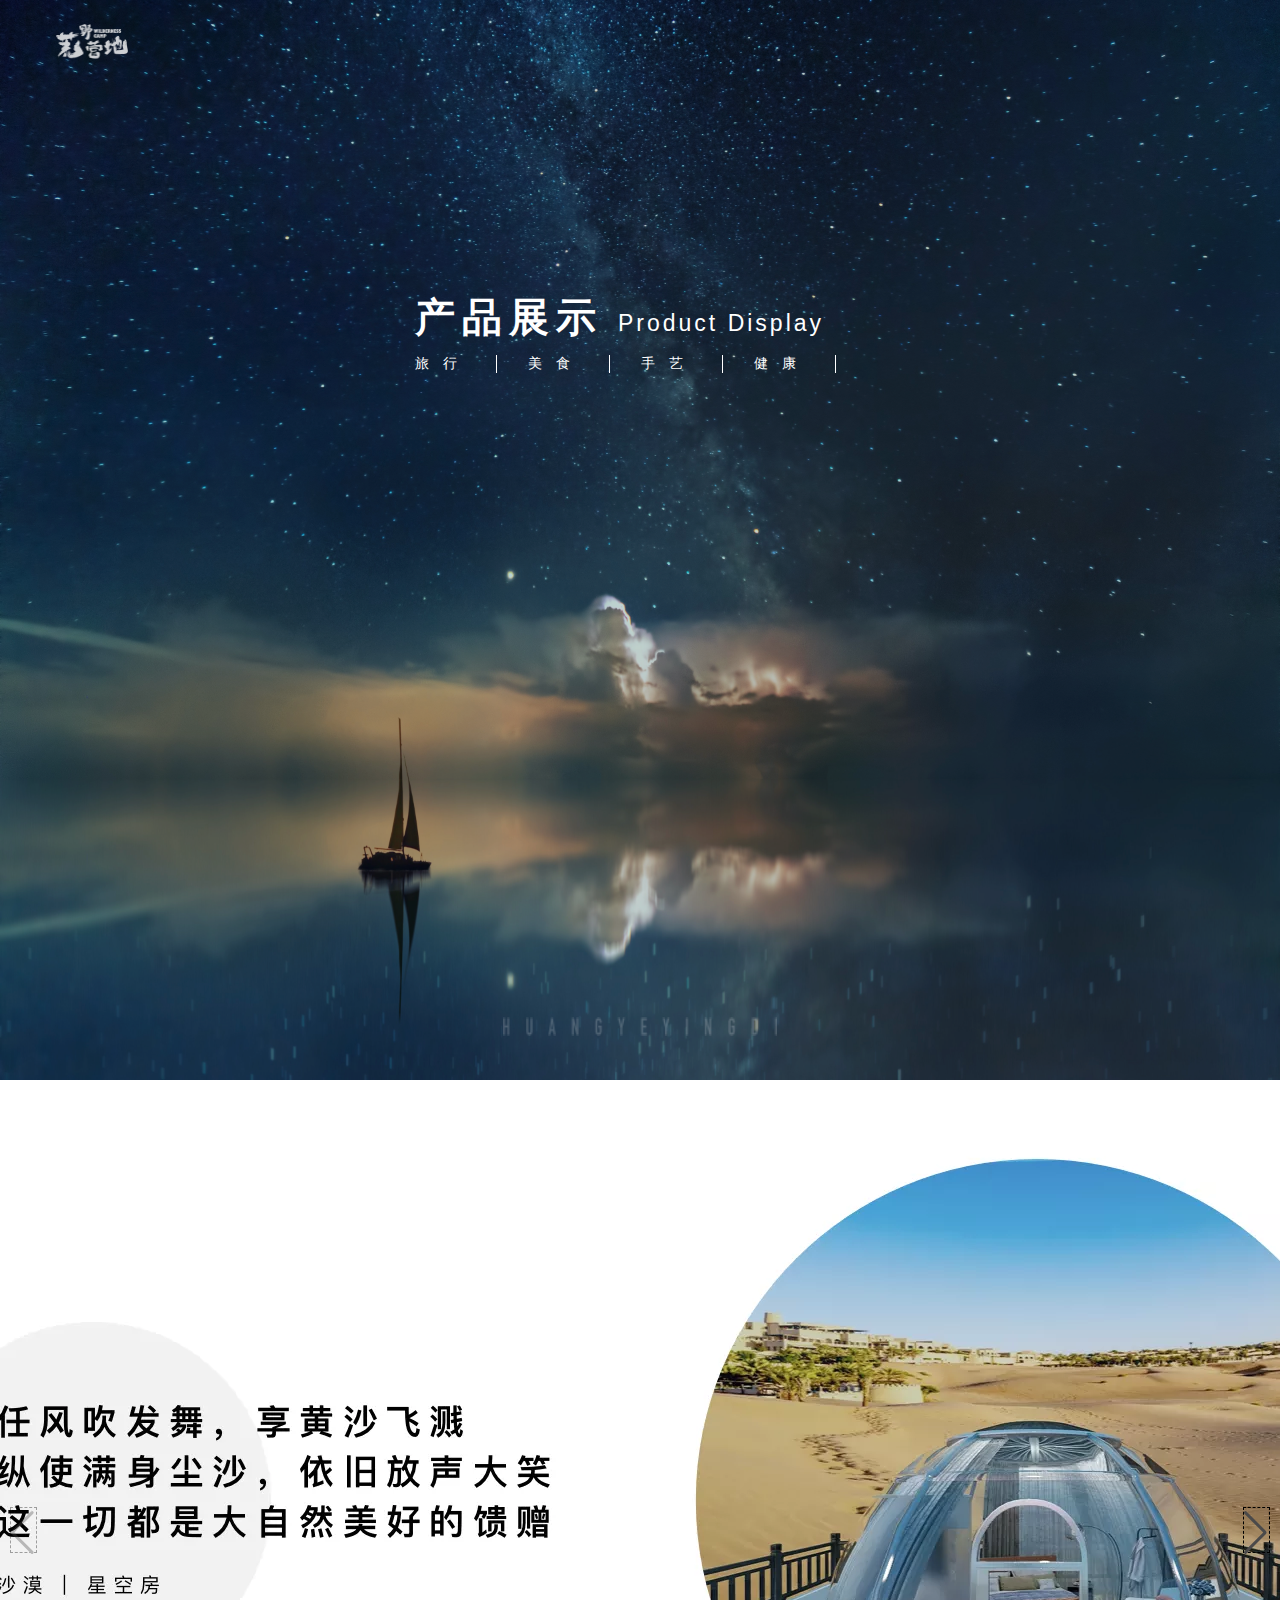
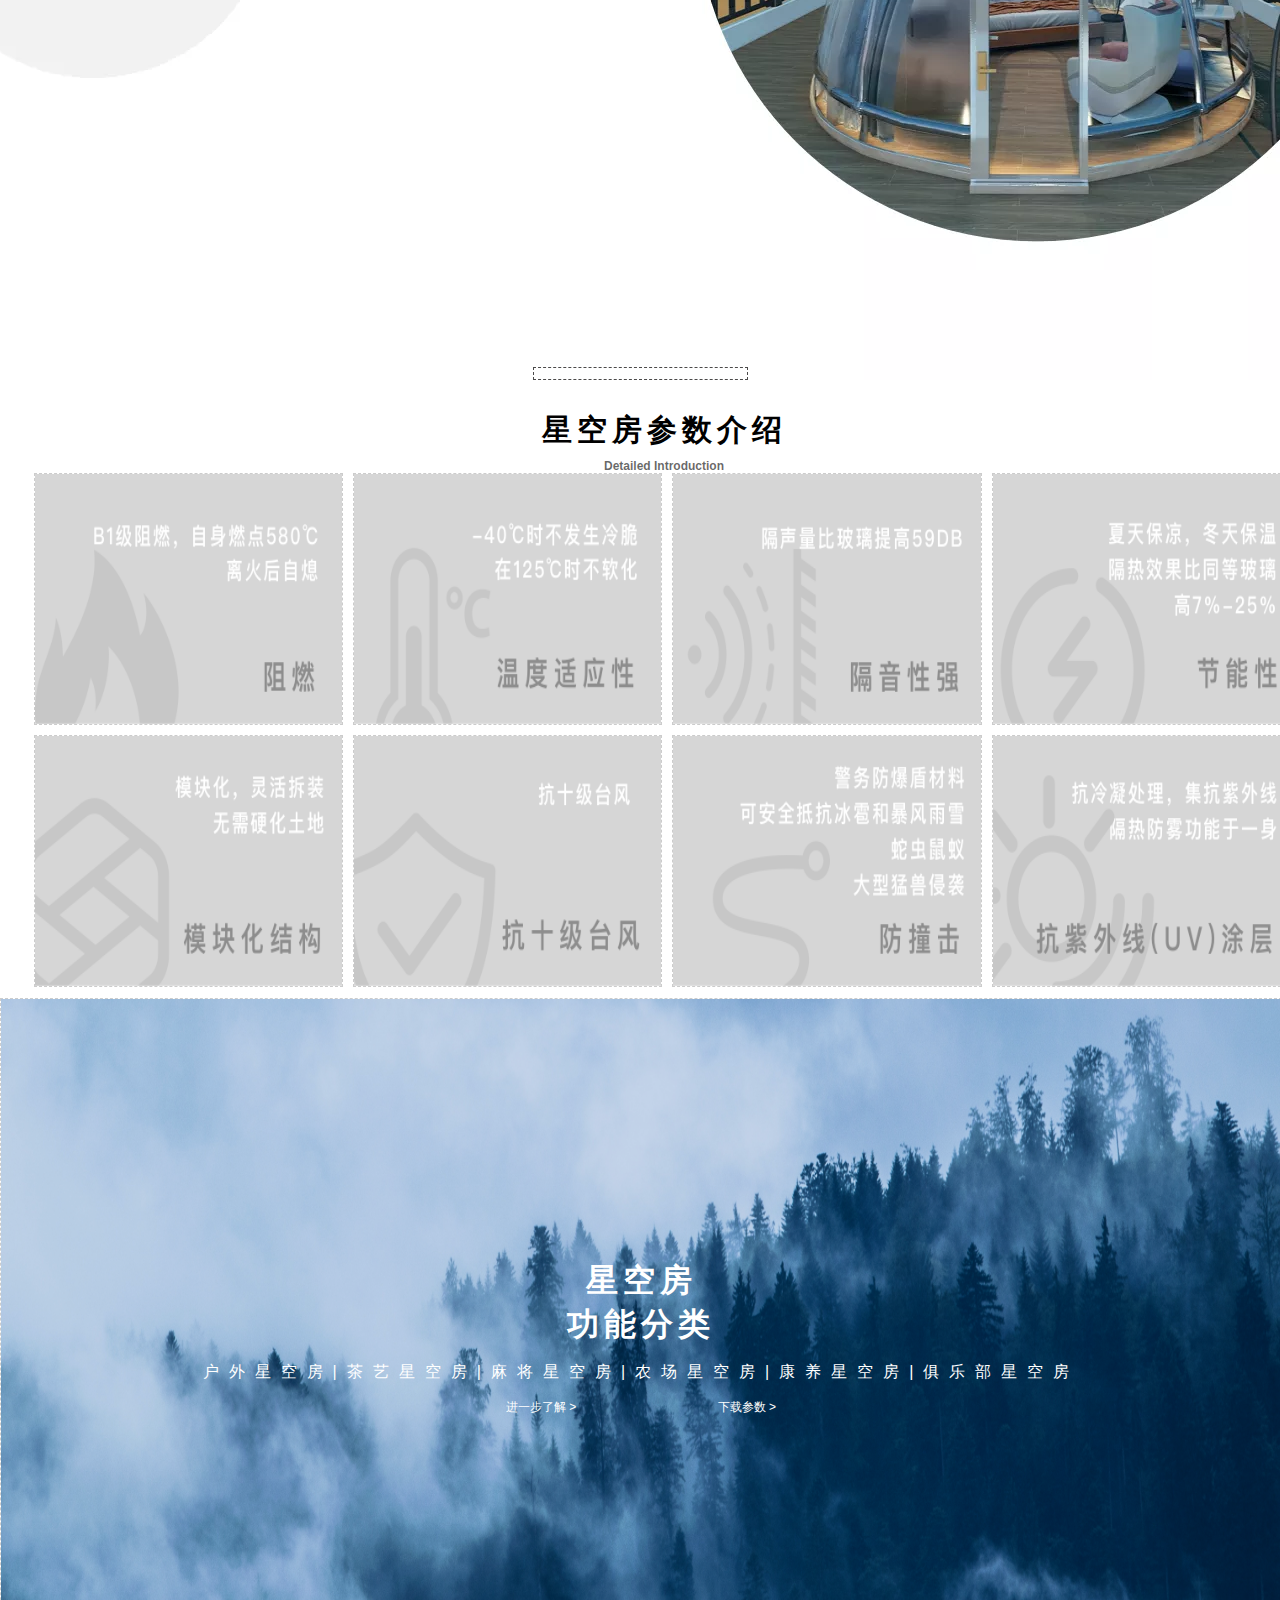
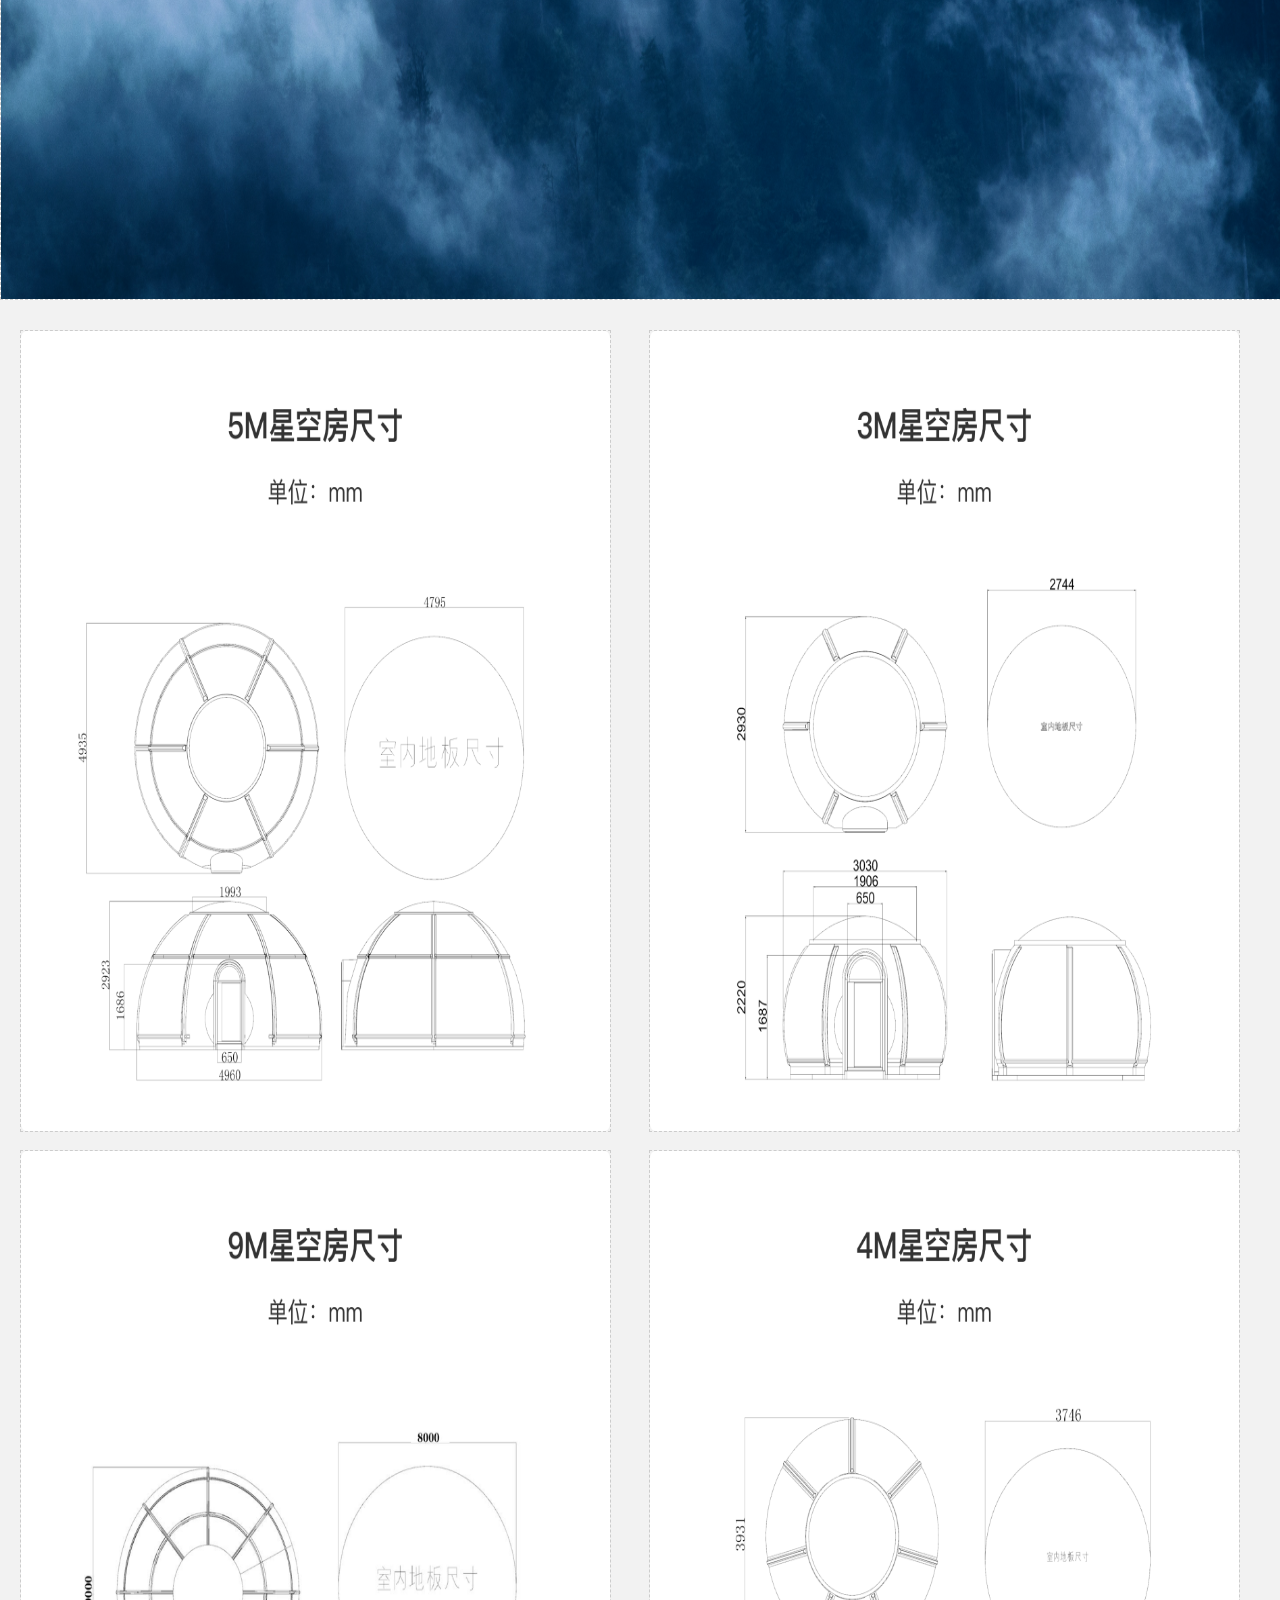
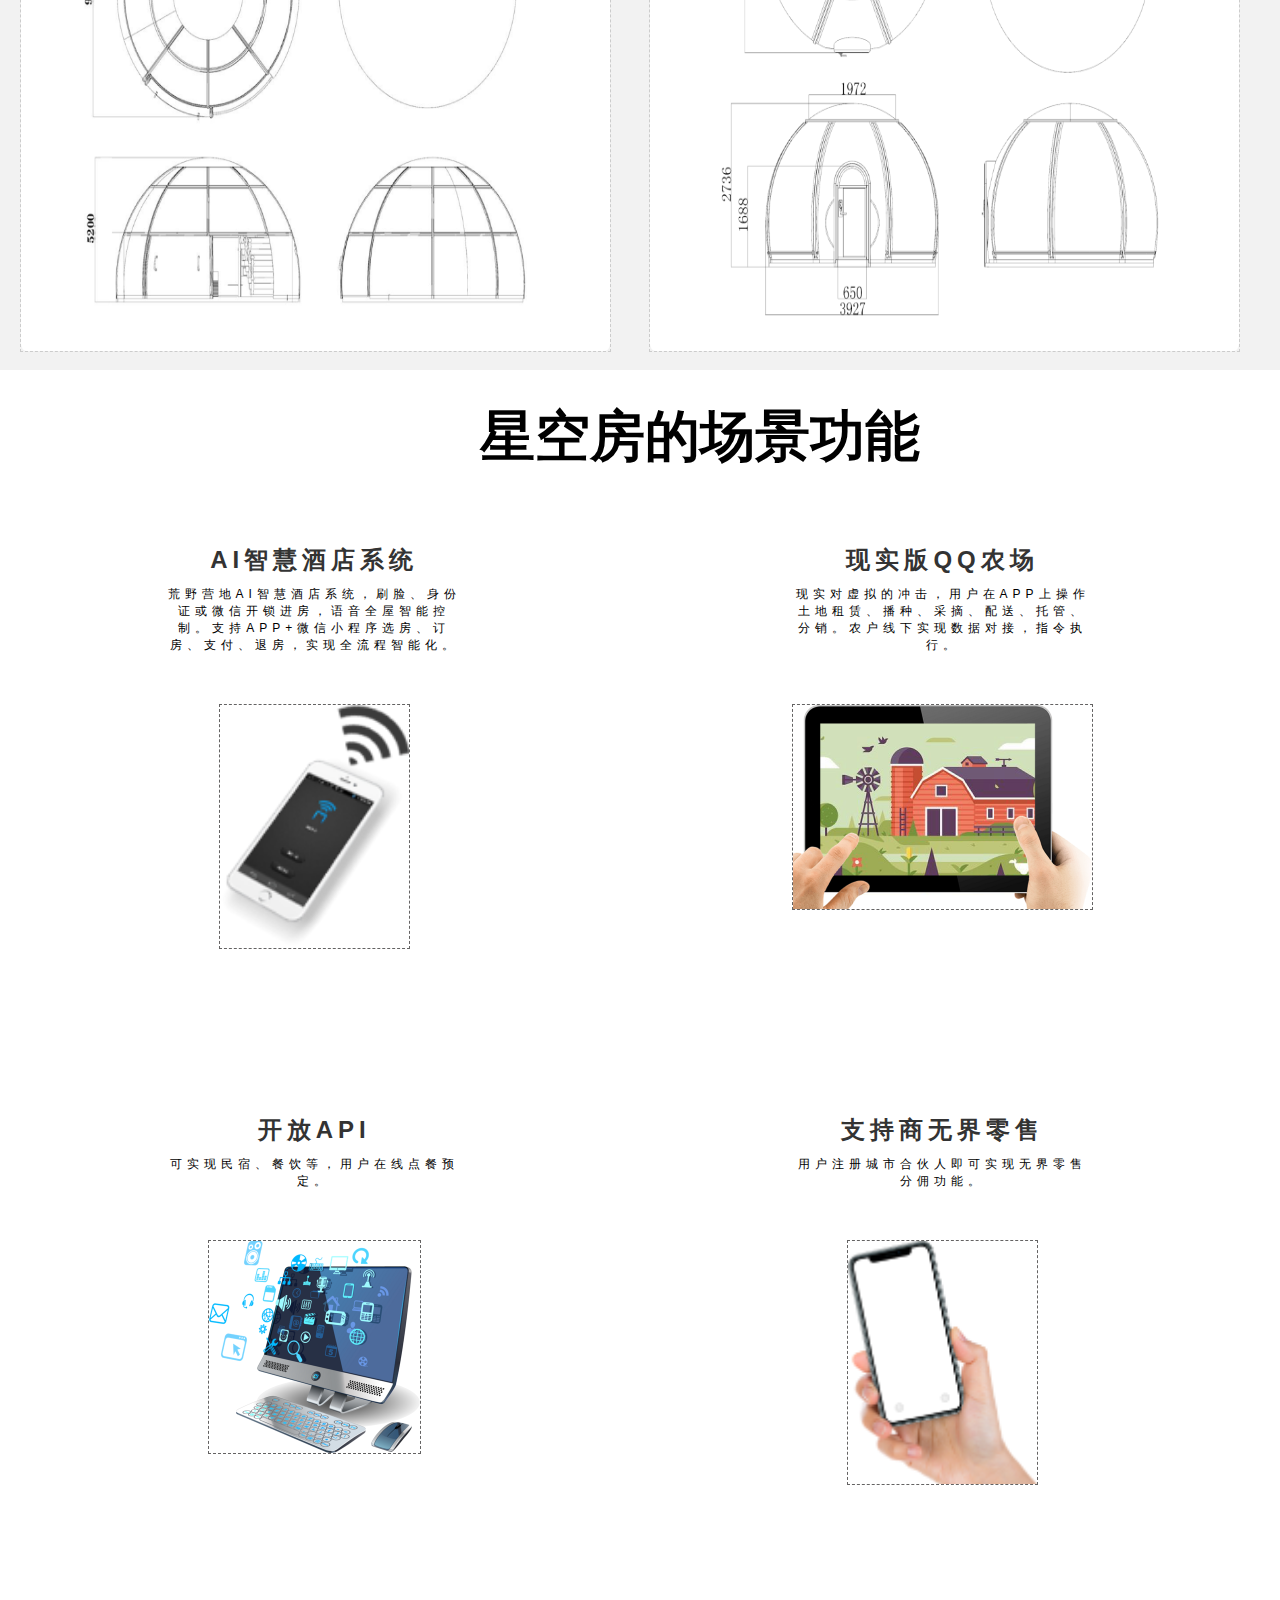
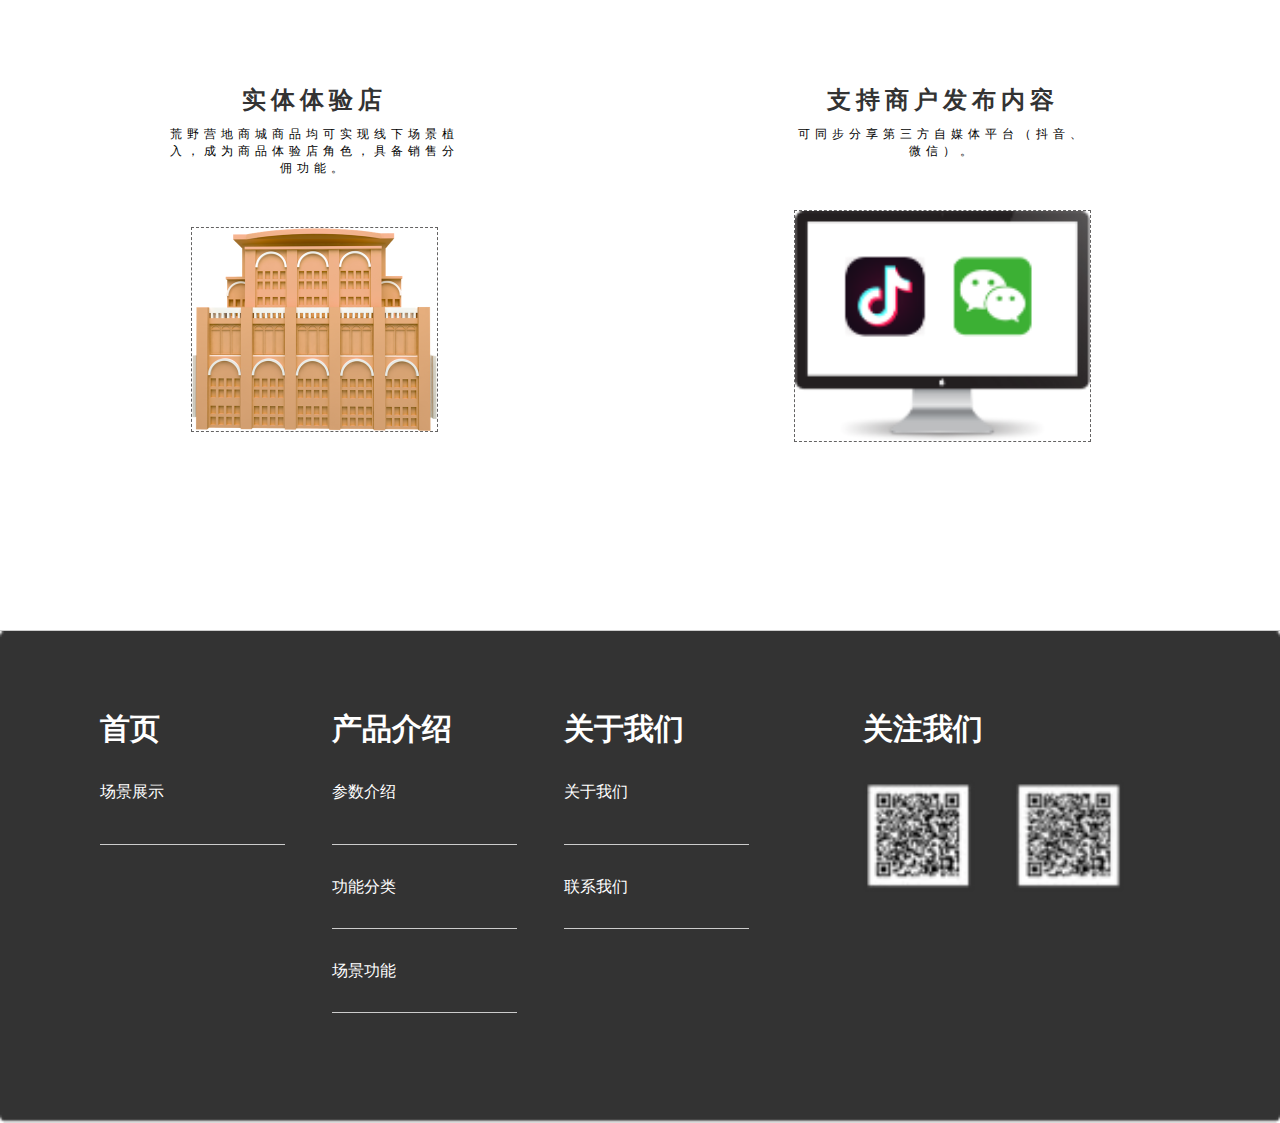
<file: html/Exhibition.html>
<!DOCTYPE html>
<html lang="en">
<head>
    <meta charset="UTF-8">
    <meta name="viewport" content="width=device-width, initial-scale=1.0">
    <meta http-equiv="X-UA-Compatible" content="ie=edge">
    <title>产品介绍</title>
    <link rel="stylesheet" href="../css/Exhibition-phone.css">
    <link rel="stylesheet" href="../css/swiper.min.css">
    <!-- b -->
</head>
<body>
    <div class="header">
        <img src="../image/logo-phone1.png" alt="" class="header-logo">
        <div class="header-text">
            <div class="header-text-left">
                <h3>产品展示</h3>
                <p>Product Display</p>
            </div>  
            <span class='line'></span>
            <div class="header-text-right">
                <p>
                    日月星辰 山川湖海 世间万象 人生百态
                </p>
            </div>
            <div class="header-right">
                <ul>
                    <li class="one">旅  行</li>
                    <li>美  食</li>
                    <li>手  艺</li>
                    <li>健  康</li>
                </ul>
            </div>
        </div>
        <img src="../image/huangyeyingdi(2).png" alt="" class="header-bottom">
    </div>
    <!-- PC轮播图 -->
    <div class="swiper-container">
        <div class="swiper-wrapper">
          <div class="swiper-slide box1">
            <img src="../image/huangyeyingdi(2).png" alt="" class="bottom">
          </div>
          <div class="swiper-slide box2">
            <img src="../image/huangyeyingdi(2).png" alt="" class="bottom">
          </div>
        </div>
        <div class="swiper-button-next"></div>
        <div class="swiper-button-prev"></div>
   </div>
    <div class="ListDiagram1">
    </div>
    <div class="ListDiagram2">
    </div>
    <div class="ListDiagram3">
        <div class="ListDiagram3-left">
            <p>
                沙漠 | 星空房
            </p>
        </div>
        <div class="ListDiagram3-left-zindex">
            <p>任风吹发舞，享黄沙飞溅&nbsp&nbsp&nbsp&nbsp&nbsp&nbsp&nbsp&nbsp&nbsp 纵使满身尘沙，依旧放声大笑 这一切都是大自然美好的馈赠</p>
        </div>
        <div class="ListDiagram3-right">
            <img src="../image/ListDiagram3.png" alt="">
        </div>
        <div class="ListDiagram3-bottom">
            <img src="../image/huangyeyingdi(3).png" alt="">
        </div>
    </div>
    <!--星空房 -->
    <div class="StarryRoom">
        <h4>星空房参数介绍</h4>
        <p>Detailed Introduction</p>
        <div class="StarryRoom-list1">
            <img src="../image/StarryRoom-list1(1).png" alt="" class="fl"/>
            <img src="../image/StarryRoom-list1(2).png" alt="" class="fr"/>
        </div>
        <div class="StarryRoom-list2">
            <img src="../image/StarryRoom-list2(1).png" alt="" class="fl"/>
            <img src="../image/StarryRoom-list2(2).png" alt="" class="fr"/>
        </div>
        <div class="StarryRoom-list3">
            <img src="../image/StarryRoom-list3(1).png" alt="" class="fl"/>
            <img src="../image/StarryRoom-list3(2).png" alt="" class="fr"/>
        </div>
        <div class="StarryRoom-list4">
            <img src="../image/StarryRoom-list4(1).png" alt="" class="fl"/>
            <img src="../image/StarryRoom-list4(2).png" alt="" class="fr"/>
        </div>
        <!-- pc -->
        <div class="list">
            <ul>
                <li>
                    <img src="../image/StarryRoom-list1(1).png" alt="" class="fl"/>
                </li>
                <li>
                    <img src="../image/StarryRoom-list1(2).png" alt="" class="fr"/>
                </li>
                <li>
                    <img src="../image/StarryRoom-list2(1).png" alt="" class="fl"/>
                </li>
                <li>
                    <img src="../image/StarryRoom-list2(2).png" alt="" class="fr"/>
                </li>
                <li>
                    <img src="../image/StarryRoom-list3(1).png" alt="" class="fl"/>
                </li>
                <li>
                    <img src="../image/StarryRoom-list3(2).png" alt="" class="fr"/>
                </li>
                <li>
                    <img src="../image/StarryRoom-list4(1).png" alt="" class="fl"/>
                </li>
                <li>
                    <img src="../image/StarryRoom-list4(2).png" alt="" class="fr"/>
                </li>
            </ul>
        </div>
        
    </div>
    <!-- 功能设计 -->
    <div class="FunctionalClassification">
        <div class="FunctionalClassification-h4">
            <h4>&nbsp;星空房&nbsp;<br>功能分类</h4>
        </div>
        <p>户外星空房|茶艺星空房|麻将星空房|农场星空房|康养星空房|俱乐部星空房</p>
        <div class="fa">
            <a href="javasecipt:;">进一步了解&nbsp;></a><a href="javasecipt:;">下载参数&nbsp;> </a>
        </div>
        <span class="FunctionalClassification-span1"><a href="javasecipt:;">进一步了解&nbsp;></a></span>
        <span class="FunctionalClassification-span2"><a href="javasecipt:;">下载参数&nbsp;> </a></span>
    </div>

    <div class="Design">
        <div class="Design1">
            <img src="../image/design1.png" alt="">
        </div>
        <div class="Design2">
            <img src="../image/design2.png" alt="">
        </div>
        <div class="Design3">
            <img src="../image/design3.png" alt="">
        </div>
        <div class="Design4">
            <img src="../image/design4.png" alt="">
        </div>
        </div> 
        <!-- pc -->
        <div class="Design_mb">
            <ul>
                <li>
                    <img src="../image/mb01.png" alt="">
                </li>
                <li>
                    <img src="../image/mb02.png" alt="">
                </li>
                <li>
                    <img src="../image/mb03.png" alt="">
                </li>
                <li>
                    <img src="../image/mb04.png" alt="">
                </li>
            </ul>
        </div>
    <div class="SceneCunction">
        <h4 class="SceneCunction-h4-1">
            星空房的场景功能
        </h4>
        <h3 class="SceneCunction-h3-1">
            AI智慧酒店系统
        </h3>
        <div class="SceneCunction-p-1">
            <p>
                荒野营地AI智慧酒店系统，刷脸、身份证或微信开锁进房，语音全屋智能控制。支持APP+微信小程序选房、订房、支付、退房，实现全流程智能化。
            </p>
        </div>
        <div class="SceneCunction-img-1">
            <img src="../image/SceneCunction-img-1.png" alt="">
        </div>
        <h4 class="SceneCunction-h4-2">
            现实版QQ农场
        </h4>
        <div class="SceneCunction-p-2">
            <p>
                现实对虚拟的冲击，用户在APP上操作土地租赁、播种、采摘、配送、托管、分销。农户线下实现数据对接，指令执行。
            </p>
        </div>
        <div class="SceneCunction-img-2">
            <img src="../image/SceneCunction-img-2.png" alt="">
        </div>
        <h4 class="SceneCunction-h4-3">
            支持商无界零售
        </h4>
        <div class="SceneCunction-p-3">
            <p>
                用户注册城市合伙人即可实现无界零售分佣功能。
            </p>
        </div>
        <div class="SceneCunction-img-3">
            <img src="../image/aa.png" alt="">
        </div>
        <h4 class="SceneCunction-h4-3">
            开放API
        </h4>
        <div class="SceneCunction-p-3">
            <p>
                可实现民宿、餐饮等，用户在线点餐预定
            </p>
        </div>
        <div class="SceneCunction-img-3">
            <img src="../image/SceneCunction-img-3.png" alt="">
        </div>
        <h4 class="SceneCunction-h4-4">
            实体体验店
        </h4>
        <div class="SceneCunction-p-4">
            <p>
                荒野营地商城商品均可实现线下场景植入，成为商品体验店角色，具备销售分佣功能。
            </p>
        </div>
        <div class="SceneCunction-img-4">
            <img src="../image/SceneCunction-img-4.png" alt="">
        </div>
        <h4 class="SceneCunction-h4-5">
            支持商户发布内容
        </h4>
        <div class="SceneCunction-p-5">
            <p>
                可同步分享第三方自媒体平台（抖音、微信）
            </p>
        </div>
        <div class="SceneCunction-img-5">
            <img src="../image/SceneCunction-img-5.png" alt="">
        </div>
    </div>
    <div class="scene">
        <h4>星空房的场景功能</h4>
        <ul>
            <li>
                <h5>AI智慧酒店系统</h5>
                <p>荒野营地AI智慧酒店系统，刷脸、身份证或微信开锁进房，语音全屋智能控制。支持APP+微信小程序选房、订房、支付、退房，实现全流程智能化。</p>
                <img src="../image/SceneCunction-img-1.png" alt="" class="one">
            </li>
            <li>
                <h5>现实版QQ农场</h5>
                <p>现实对虚拟的冲击，用户在APP上操作土地租赁、播种、采摘、配送、托管、分销。农户线下实现数据对接，指令执行。</p>
                <img src="../image/SceneCunction-img-2.png" alt="" class="tow">
            </li>
            <li>
                <h5>开放API</h5>
                <p>可实现民宿、餐饮等，用户在线点餐预定。</p>
                <img src="../image/SceneCunction-img-3.png" alt="">
            </li>
            <li>
                <h5>支持商无界零售</h5>
                <p>用户注册城市合伙人即可实现无界零售分佣功能。</p>
                <img src="../image/aa.png" alt="" class="one">
            </li>
            <li>
                <h5>实体体验店</h5>
                <p>荒野营地商城商品均可实现线下场景植入，成为商品体验店角色，具备销售分佣功能。</p>
                <img src="../image/SceneCunction-img-4.png" alt="">
            </li>
            <li>
                <h5>支持商户发布内容</h5>
                <p>可同步分享第三方自媒体平台（抖音、微信）。</p>
                <img src="../image/SceneCunction-img-5.png" alt="" class="three">
            </li>
        </ul>
    </div>
    <!-- 尾部 -->
    <div class="footer">
        <div class="footer-ul1">
            <h3>首页</h3>
            <p>场景展示</p>
        </div>
        <div class="footer-ul2">
            <h3>产品介绍</h3>
            <p>参数介绍</p>
            <p>功能分类</p>
            <p>场景功能</p>
        </div>
        <div class="footer-ul3">
            <h3>关于我们</h3>
            <p>关于我们</p>
            <p>联系我们</p>
        </div>
        <div class="footer-ul4">
            <h3>关注我们</h3>
            <img src="../image1/erweima1.png" alt="">
            <img src="../image1/erweima2.png" alt="" class="erweima-img">
        </div>
    </div>
      <!-- Initialize Swiper -->
      <script src="../js/swiper.min.js"></script>
  <script>
    var swiper = new Swiper('.swiper-container', {
      navigation: {
        nextEl: '.swiper-button-next',
        prevEl: '.swiper-button-prev',
      },
    });
  </script>
</body>
</html>
</file>
<file: css/Exhibition-phone.css>
* {
  padding: 0;
  margin: 0;
}
a {
    text-decoration: none;
    color: #fff;
  }

/* header */
/* PC端 */
@media screen and (min-width:992px) {
  * {
    padding: 0;
    margin: 0;
  }
  a {
    text-decoration: none;
    color: #fff;
  }
  li {
    list-style: none;
  }
  html,
  body {
    position: relative;
    height: 100%;
  }
  body {
    font-family: Helvetica Neue, Helvetica, Arial, sans-serif;
    margin: 0;
    padding: 0;
  }
  .swiper-container {
    width: 100%;
    height: 100%;
  }
  .swiper-slide {
    /* Center slide text vertically */
    display: -webkit-box;
    display: -ms-flexbox;
    display: -webkit-flex;
    display: flex;
    -webkit-box-pack: center;
    -ms-flex-pack: center;
    -webkit-justify-content: center;
    justify-content: center;
    -webkit-box-align: center;
    -ms-flex-align: center;
    -webkit-align-items: center;
    align-items: center;
  }
  /* header */
  .header {
    position: relative;
    width: 100%;
    height: 1080px;
    background: url("../image/ProductDisplay.png") no-repeat;
    background-size: 100% 100%;
  }
  .header .header-logo {
    position: absolute;
    width: 72px;
    height: 35px;
    left: 56px;
    top: 24px;
  }
  .header .header-text {
    position: absolute;
    top: 0;
    bottom: 0;
    left: 0;
    right: 0;
    margin: auto;
    width: 450px;
    height: 500px;
  }
  .header .header-text-left {
    float: left;
    width: 100%;
    height: 116px;
  }
  .header .header-text-left h3 {
    float: left;
    font-size: 40px;
    letter-spacing: 7px;
    color: #fff;
    margin-right: 15px;
  }
  .header .header-text-left p {
    float: left;
    font-size: 23px;
    font-weight: 400;
    color: #ffffff;
    margin-top: 20px;
    letter-spacing: 3px;
  }
  .header .line {
    display: none;
  }
  .header-text-right {
    display: none;
  }
  .header-right {
    height: 50px;
    position: absolute;
    top: 65px;
  }
  .header-right ul li {
    float: left;
    width: 50px;
    font-size: 14px;
    padding: 0 31px;
    border-right: 1px solid #fff;
    color: #fff;
    letter-spacing: 5px;
  }
  .header-right .one {
    padding-left: 0;
  }
  .header .header-bottom {
    position: absolute;
    width: 274px;
    height: 19px;
    bottom: 44px;
    left: 50%;
    transform: translateX(-50%);
  }
  /*  */
  .ListDiagram1 {
    display: none;
  }
  .ListDiagram2 {
    display: none;
  }
  .ListDiagram3 {
    display: none;
  }
  .box1 {
    position: relative;
    background-size: cover;
    background: url(../image/banner.png) no-repeat center center;
  }
  .box2 {
    position: relative;
    background-size: cover;
    background: url(../image/banner1.png) no-repeat center center;
  }
  .box1 .bottom {
    position: absolute;
    bottom: 0;
    border: 1px dashed #4b4a4a;
  }
  .StarryRoom {
    width: 100%;
    margin-top: 30px;
    margin-left: 24px;
  }
  .StarryRoom h4 {
    font-size: 30px;
    text-align: center;
    letter-spacing: 5px;
  }
  .StarryRoom > p {
    font-size: 12px;
    font-weight: 600;
    margin-top: 8px;
    text-align: center;
    color: rgba(0, 0, 0, 0.6);
  }
  /* .StarryRoom > div {
    width: 100%;
    height: 515px;
    margin: 0 auto;
    margin-top: 9px;
  } */
  .StarryRoom-list1 {
    display: none;
  }
  .StarryRoom-list2 {
    display: none;
  }
  .StarryRoom-list3 {
    display: none;
  }
  .StarryRoom-list4 {
    display: none;
  }
  .list {
    width: 100%;
    height:515px;
    margin: 0 10px;
  }
  .list ul li {
    float: left;
    height: 250px;
    width: 24%;
    margin: 0 10px 10px 0;
    border: 1px dashed #ccc;
  }
  .list img {
    height:100%;
    width:100%;
  }
  .swiper-button-next:after,
  .swiper-button-prev:after {
    width: 25px;
    height: 44px;
    color: #4b4a4a;
    border: 1px dashed black;
  }
  .FunctionalClassification {
    position: relative;
    width: 100%;
    height: 100%;
    border: 1px dashed #ccc;
    margin-top: 10px;
    background: url("../image/blue01.png") no-repeat center;
    background-size: 100% 100%;
  }
  .FunctionalClassification .FunctionalClassification-h4 {
    height: 92px;
    margin-top: 260px;
  }
  .FunctionalClassification .FunctionalClassification-h4 h4 {
    position: absolute;
    left: 50%;
    transform: translateX(-50%);
    font-size: 32px;
    color: #fff;
    text-align: center;
    letter-spacing: 5px;
  }
  .FunctionalClassification p {
    font-size: 16px;
    color: #fff;
    text-align: center;
    margin-top: 11px;
    letter-spacing: 10px;
  }
  .FunctionalClassification span {
    display: none;
  }
  .fa{
    display: flex;
    justify-content: space-between;
    width: 270px;
    height: 30px;
    position: absolute;
    top: 400px;
    left: 50%;
    transform: translateX(-50%);
    
  }
  .fa a {
    font-size: 12px;
    color: #fff;
  }
  .FunctionalClassification .FunctionalClassification-span1 {
    left:261px;
    bottom:161px;
  }
  .FunctionalClassification .FunctionalClassification-span2 {
    right:277px;
    bottom: 161px;
  }
  .Design{
    display: none;
  }
  /* Design_mb PC */
  .Design_mb{
    background-color: #F2F2F2;
    width: 100%;
    height: 1650px;
    padding-top: 20px;
  }
  .Design_mb ul li{
    width: 46%;
    height: 800px;
    float: left;
    margin: 10px 20px;
  }
  .Design_mb ul li img{
    width: 100%;
    height: 100%;
    border: 1px dashed #ccc;
  }
  /*  */
  .SceneCunction{
    display: none;
  }
  .scene{
    width: 100%;
    height:1830px;
    position: relative;
  }
  .scene h4{
    font-size: 55px;
    margin-top: 30px;
    margin-left: 50%;
    transform: translateX(-25%);
  }
  .scene ul{
    margin-top: 50px;
    height: 100%;
  }
  .scene ul li{
    width: 48%;
    height: 550px;
    float: left;
    margin: 10px 7px;
    text-align: center;
    letter-spacing: 5px;
  }
  .scene ul li h5{
    font-size: 24px;
    color: #333333;
    margin: 10px auto;
  }
  .scene ul li p{
    font-size: 12px;
    width: 300px;
    margin: 10px auto 20px;
  }
  .scene ul li img{
    border: 1px dashed rgb(100, 99, 99);
    margin-top: 30px;
  }
  .scene ul li .one{
    width: 189px;
    height: 243px;
  }
  .scene ul li .three{
    /* margin-top: 30px; */
    width: 295px;
    height: 230px;
  }
  .footer{
    border-top: 1px solid #ccc;
    width:100%;
    height:492px;
    background: url("../image1/footer-phone.png") no-repeat;
    background-size: 100% 100%;
}
.footer>div{
    float: left;
    width: 185px;
    margin-top: 75px;
}
.footer>div h3{
    font-size: 30px;
    color: #fff;
}
.footer>div p{
    font-size:24x;
    height: 83px;
    line-height: 83px;
    color: #fff;
    border-bottom: 1px solid #ccc;
}
.footer>div p:nth-child(2){
    height: 94px;
    line-height: 84px;
}
.footer .footer-ul1{
    margin-left: 100px;
}
.footer .footer-ul2{
    margin-left:47px;
}
.footer .footer-ul3{
    margin-left:47px;
}
.footer .footer-ul4{
    width: 300px;
    margin-left:114px;
}
.footer .footer-ul4 img{
    float: left;
    margin-top: 30px;
    width: 112px;
    height: 112px;
}
.footer .footer-ul4 img:last-child{
    margin-left: 37px;
}
  .about {
    color: #fff;
    position: absolute;
    left: 850px;
    top: 140px;
    text-align: left;
  }
  .about dt {
    font-size: 30px;
    margin-bottom: 25px;
  }
  .about dd {
    margin: 0;
    width: 250px;
    font-size: 24px;
    padding: 20px 0;
    border-bottom: 2px solid#fff;
  }
  .follow {
    color: #fff;
    position: absolute;
    left: 1170px;
    top: 140px;
    text-align: left;
  }
  .follow dt {
    font-size: 30px;
    margin-bottom: 25px;
  }
  .follow dd img {
    width: 112px;
    height: 112px;
  }
}
/* 手机端 */
@media screen and (max-width: 993px) {
  li {
    list-style: none;
  }
  html {
    font-size: 13.33333vw;
  }
  html,
  body {
    position: relative;
    height: 100%;
  }
  body {
    font-family: Helvetica Neue, Helvetica, Arial, sans-serif;
    margin: 0;
    padding: 0;
  }
.swiper-container{
  display: none;
}
  .header {
    position: relative;
    width: 7.5rem;
    height: 10.8rem;
    background: url("../image/Exhibition-header.png") no-repeat;
    background-size: 100% 100%;
  }
  .header .header-logo {
    position: absolute;
    width: 0.72rem;
    height: 0.35rem;
    left: 0.56rem;
    top: 0.24rem;
  }
  .header .header-text {
    position: absolute;
    top: 0;
    bottom: 0;
    left: 0;
    right: 0;
    margin: auto;
    width: 3.7rem;
    height: 1.16rem;
  }
  .header .header-text-left {
    float: left;
    width: 1.92rem;
    height: 1.16rem;
    margin-right: 0.24rem;
  }
  .header .header-text-left h3 {
    font-size: 0.4rem;
    letter-spacing: 0.07rem;
    color: #fff;
  }
  .header .header-text-left p {
    font-size: 0.23rem;
    font-weight: 600;
    color: #ffffff;
    margin-top: 0.25rem;
  }
  .header .line {
    float: left;
    width: 0.02rem;
    height: 1.03rem;
    margin-top: 0.07rem;
    background-color: #fff;
  }
  .header .header-text-right {
    float: right;
    width: 1.26rem;
    height: 1.16rem;
  }
  .header .header-text-right p {
    font-size: 0.2rem;
    color: #ffffff;
    letter-spacing: 0.1rem;
    line-height: 0.29rem;
  }
  .header-right{
    display: none;
  }
  .header .header-bottom {
    position: absolute;
    width: 2.74rem;
    height: 0.19rem;
    bottom: 0.44rem;
    left: 2.49rem;
  }
  /* ListDiagram1 */
  .ListDiagram1 {
    width: 7.49rem;
    height: 4.17rem;
    border-top: 1px dashed #ccc;
    border-left: 1px dashed #ccc;
    border-right: 1px dashed #ccc;
    background: url("../image/ListDiagram1.png") no-repeat;
    background-size: 100% 100%;
  }
  /* ListDiagram2 */
  .ListDiagram2 {
    width: 7.41rem;
    height: 4.17rem;
    margin: 0 auto;
    border-top: 1px dashed #ccc;
    border-left: 1px dashed #ccc;
    border-right: 1px dashed #ccc;
    border-bottom: 1px dashed #ccc;
    background: url("../image/ListDiagram2.png");
    background-size: 100% 100%;
  }
  /* ListDiagram3 */
  .ListDiagram3 {
    position: relative;
    width: 7.41rem;
    height: 4.17rem;
    margin: 0 auto;
  }
  .ListDiagram3 .ListDiagram3-left {
    position: absolute;
    width: 1.38rem;
    height: 1.38rem;
    border: 1px dashed #ccc;
    left: 0.68rem;
    top: 1.28rem;
    background: url("../image/ListDiagram3-left-zindex.png") no-repeat;
    background-size: 100% 100%;
  }
  .ListDiagram3 .ListDiagram3-left p {
    font-size: 0.12rem;
    color: #000;
    margin-left: 0.31rem;
    margin-top: 0.96rem;
  }
  .ListDiagram3 .ListDiagram3-left-zindex {
    width: 2.25rem;
    height: 0.58rem;
    position: absolute;
    left: 0.92rem;
    top: 1.56rem;
    font-weight: 600;
    z-index: 99;
  }
  .ListDiagram3 .ListDiagram3-left-zindex p {
    font-size: 0.16rem;
    color: #303030;
  }
  .ListDiagram3 .ListDiagram3-right {
    position: absolute;
    top: 0.65rem;
    right: 0.83rem;
    width: 2.65rem;
    height: 2.65rem;
    border: 1px dashed #ccc;
  }
  .ListDiagram3 .ListDiagram3-right img {
    width: 100%;
    height: 100%;
  }
  .ListDiagram3 .ListDiagram3-bottom {
    width: 2.11rem;
    height: 0.31rem;
    position: absolute;
    bottom: 0.25rem;
    left: 2.66rem;
    border: 1px dashed #ccc;
  }
  .ListDiagram3 .ListDiagram3-bottom img {
    float: left;
    width: 100%;
    height: auto;
    margin-top: 0.1rem;
  }
  /* 星空房 */
  .list{
    display: none;
  }
  .StarryRoom {
    width: 7.5rem;
  }
  .StarryRoom h4 {
    font-size: 0.3rem;
    text-align: center;
    letter-spacing: 0.05rem;
  }
  .StarryRoom > p {
    font-size: 0.12rem;
    font-weight: 600;
    margin-top: 0.08rem;
    text-align: center;
    color: rgba(0, 0, 0, 0.6);
  }
  .StarryRoom > div {
    width: 7.4rem;
    height: 2.1rem;
    margin: 0 auto;
    margin-top: 0.09rem;
  }
  .StarryRoom > div:nth-child(1) {
    margin-top: 0.44rem;
  }
  .StarryRoom > div:nth-child(4) {
    margin-bottom: 0.1rem;
  }
  .StarryRoom > div .fl {
    float: left;
  }
  .StarryRoom > div .fr {
    float: right;
  }
  .StarryRoom > div > img {
    width: 3.65rem;
    height: 2.1rem;
    border: 1px dashed #ccc;
  }
  /* 星空功能 */
  .fa{
    display: none;
  }
  .FunctionalClassification {
    position: relative;
    width: 7.48rem;
    height: 4.91rem;
    border: 1px dashed #ccc;
    margin-top: 0.1rem;
    background: url("../image/FunctionalClassification.png") no-repeat;
    background-size: 100% 100%;
  }
  .FunctionalClassification .FunctionalClassification-h4 {
    width: 1.66rem;
    height: 0.92rem;
    margin-left: 2.93rem;
    margin-top: 1.47rem;
  }
  .FunctionalClassification .FunctionalClassification-h4 h4 {
    font-size: 0.34rem;
    color: #fff;
    text-align: center;
    letter-spacing: 0.05rem;
  }
  .FunctionalClassification p {
    font-size: 0.16rem;
    color: #fff;
    text-align: center;
    margin-top: 0.11rem;
    letter-spacing: 0.05rem;
  }
  .FunctionalClassification span {
    position: absolute;
    font-size: 0.15rem;
  }
  .FunctionalClassification span a {
    text-decoration: none;
    color: #fff;
  }
  .FunctionalClassification .FunctionalClassification-span1 {
    left: 2.61rem;
    bottom: 1.61rem;
  }
  .FunctionalClassification .FunctionalClassification-span2 {
    right: 2.77rem;
    bottom: 1.61rem;
  }
  /* 星空设计 */
  .Design {
    width: 7.5rem;
  }
  .Design div {
    width: 5.24rem;
    height: 5.24rem;
    margin: 0 auto;
    margin-top: 0.15rem;
    border: 1px dashed #ccc;
  }
  .Design div img {
    width: 100%;
    height: 100%;
  }
  /* Scene function   场景功能 */
  .SceneCunction {
    width: 7.5rem;
  }
  .SceneCunction .SceneCunction-h4-1 {
    font-size: 0.24rem;
    text-align: center;
    margin-top: 0.24rem;
    letter-spacing: 0.03rem;
  }
  .SceneCunction .SceneCunction-h3-1 {
    font-size: 0.4rem;
    text-align: center;
    margin-top: 0.44rem;
    letter-spacing: 0.05rem;
  }
  .SceneCunction .SceneCunction-p-1 {
    width: 5.81rem;
    height: 1.32rem;
    margin-top: 0.25rem;
    margin-left: 0.85rem;
  }
  .SceneCunction .SceneCunction-p-1 p {
    font-size: 0.24rem;
    color: #333333;
    text-align: center;
    letter-spacing: 0.03rem;
  }
  .SceneCunction .SceneCunction-img-1 {
    width: 2.25rem;
    height: 2.8rem;
    margin: 0 auto;
    margin-top: 0.69rem;
    border: 1px dashed #ccc;
  }
  .SceneCunction .SceneCunction-img-1 img {
    width: 100%;
    height: 100%;
  }
  .SceneCunction .SceneCunction-h4-2 {
    font-size: 0.4rem;
    text-align: center;
    margin-top: 0.77rem;
    color: #333333;
    letter-spacing: 0.05rem;
  }
  .SceneCunction .SceneCunction-p-2 {
    width: 4.43rem;
    height: 1.32rem;
    margin: 0 auto;
    margin-top: 0.15rem;
  }
  .SceneCunction .SceneCunction-p-2 p {
    font-size: 0.24rem;
    color: #333333;
    text-align: center;
    letter-spacing: 0.03rem;
  }
  .SceneCunction .SceneCunction-img-2 {
    width: 2.99rem;
    height: 2.04rem;
    margin: 0 auto;
    margin-top: 1.01rem;
    border: 1px dashed #ccc;
  }
  .SceneCunction .SceneCunction-img-2 img {
    width: 100%;
    height: 100%;
  }
  .SceneCunction .SceneCunction-h4-3 {
    font-size: 0.4rem;
    text-align: center;
    margin-top: 0.77rem;
    color: #333333;
    letter-spacing: 0.05rem;
  }
  .SceneCunction .SceneCunction-p-3 {
    width: 4.43rem;
    height: 1.32rem;
    margin: 0 auto;
    margin-top: 0.15rem;
  }
  .SceneCunction .SceneCunction-p-3 p {
    font-size: 0.24rem;
    color: #333333;
    text-align: center;
    letter-spacing: 0.03rem;
  }
  .SceneCunction .SceneCunction-img-3 {
    width: 2.11rem;
    height: 2.12rem;
    margin: 0 auto;
    margin-top: 0.4rem;
    border: 1px dashed #ccc;
  }
  .SceneCunction .SceneCunction-img-3 img {
    width: 100%;
    height: 100%;
  }
  .SceneCunction .SceneCunction-h4-4 {
    font-size: 0.4rem;
    text-align: center;
    margin-top: 0.77rem;
    color: #333333;
    letter-spacing: 0.05rem;
  }
  .SceneCunction .SceneCunction-p-4 {
    width: 4rem;
    height: 0.99rem;
    margin: 0 auto;
    margin-top: 0.15rem;
  }
  .SceneCunction .SceneCunction-p-4 p {
    font-size: 0.24rem;
    color: #333333;
    text-align: center;
    letter-spacing: 0.03rem;
  }
  .SceneCunction .SceneCunction-img-4 {
    width: 2.45rem;
    height: 2.03rem;
    margin: 0 auto;
    margin-top: 0.69rem;
    border: 1px dashed #ccc;
  }
  .SceneCunction .SceneCunction-img-4 img {
    width: 100%;
    height: 100%;
  }
  .SceneCunction .SceneCunction-h4-5 {
    font-size: 0.4rem;
    text-align: center;
    margin-top: 0.77rem;
    color: #333333;
    letter-spacing: 0.05rem;
  }
  .SceneCunction .SceneCunction-p-5 {
    width: 4rem;
    height: 0.99rem;
    margin: 0 auto;
    margin-top: 0.15rem;
  }
  .SceneCunction .SceneCunction-p-5 p {
    font-size: 0.24rem;
    color: #333333;
    text-align: center;
    letter-spacing: 0.03rem;
  }
  .SceneCunction .SceneCunction-img-5 {
    width: 2.95rem;
    height: 2.3rem;
    margin: 0 auto;
    margin-top: 0.83rem;
    margin-bottom: 0.69rem;
    border: 1px dashed #ccc;
  }
  .SceneCunction .SceneCunction-img-5 img {
    width: 100%;
    height: 100%;
  }
  
  /* 尾部 */
  
  .footer{
    border-top: 1px solid #ccc;
    width: 7.5rem;
    height: 2.5rem;
    background: url("../image1/footer-phone.png") no-repeat;
    background-size: 100% 100%;
}
.footer div{
    float: left;
    margin-top: .26rem;
    width: 1.06rem;
    margin-left: .2rem;
}
.footer div:nth-child(1){
    height: .4rem;
    margin-left: .61rem;
}
.footer div p{
    height: .33rem;
    width: 1.06rem;
    line-height: .33rem;
}
.footer div:nth-child(1) p{
    border-bottom: 1px dashed #ccc !important;
}
.footer div p:nth-child(2){
    height: .4rem;
    line-height: .4rem;
    border-bottom: 1px solid #ccc;
}

.footer div h3{
    font-size: .16rem;
    color: #fff;
}
.footer div p{
    font-size: .14rem;
    color: #fff;
    border-bottom: 1px solid #ccc;
}
.footer .footer-ul4{
    width: 2rem;
    height: 1rem;
    margin-left: .4rem;
}
.footer .footer-ul4 img{
    float: left;
    width: .44rem;
    height: .44rem;
    margin-top: .1rem;
}
.footer .footer-ul4 .erweima-img{
    margin-left: .2rem;
} 
  .about {
    color: #fff;
    position: absolute;
    right: 2.7rem;
    top: .4rem;
    text-align: left;
  }
  .about dt {
    font-size: 0.14rem;
    margin-bottom: 0.25rem;
  }
  .about dd {
    margin: 0;
    width: 1.2rem;
    font-size: 0.12rem;
    padding: 0.1rem 0;
    border-bottom: 2px solid#fff;
  }
  .follow {
    color: #fff;
    position: absolute;
    right: 1.1rem;
    top: .4rem;
    text-align: left;
  }
  .follow dt {
    font-size: 0.14rem;
    margin-bottom: 0.25rem;
  }
  .follow dd {
    height: 100%;
  }
  .follow dd img {
    width: 0.43rem;
    height: 0.43rem;
  }
  .scene{
    display: none;
  }
  .Design_mb{
    display: none;
  }
  }
</file>
